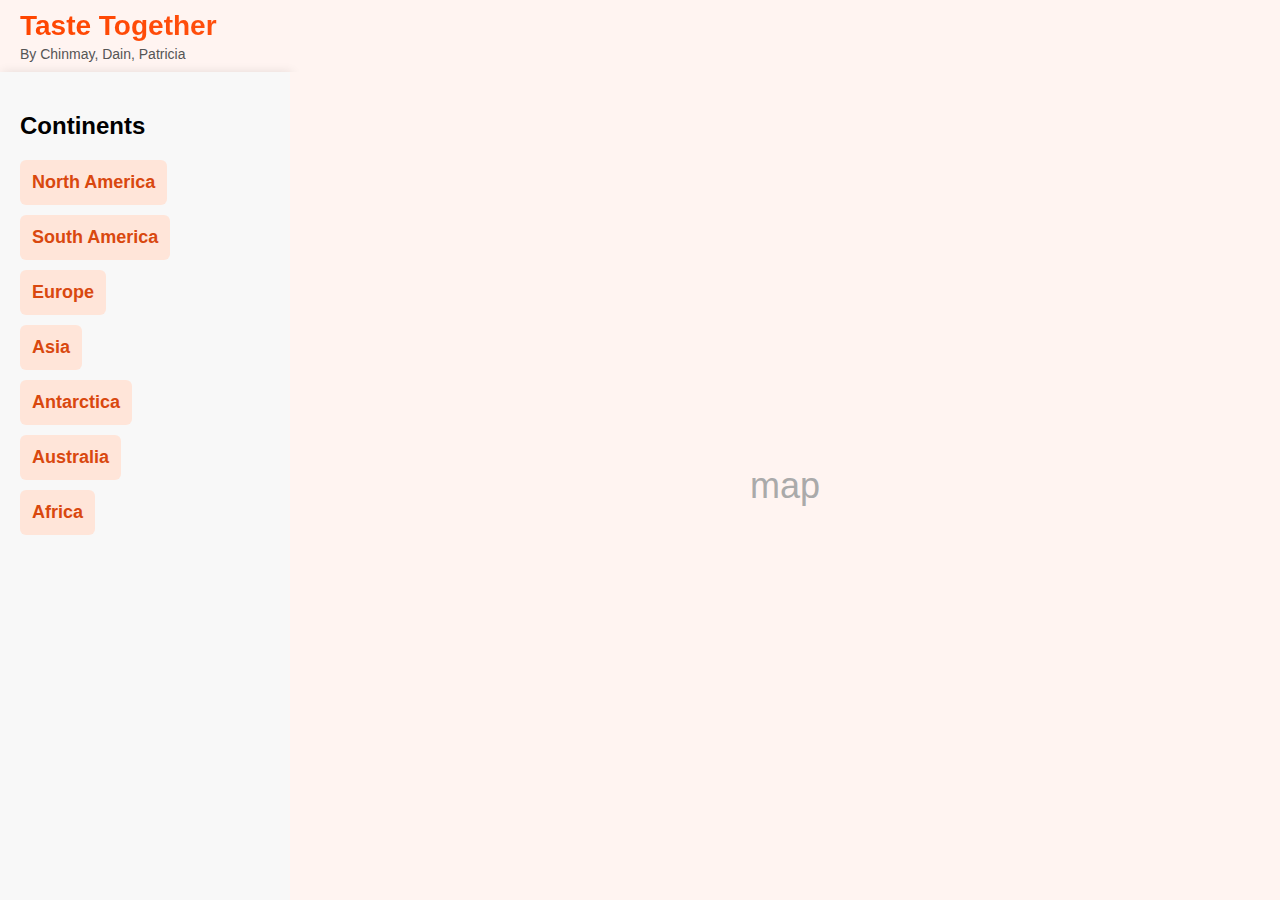
<file: index.html>
<!DOCTYPE html>
<html lang="en">
<head>
  <meta charset="UTF-8" />
  <meta name="viewport" content="width=device-width, initial-scale=1.0" />
  <title>Taste Together</title>
  <style>
    body {
      margin: 0;
      font-family: 'Impact', 'Arial Black', sans-serif;
      display: flex;
      height: 100vh;
      flex-direction: column;
    }

    .header {
      display: flex;
      flex-direction: column;
      padding: 10px 20px;
      background-color: #fff4f1;
      color: #ff4500;
    }

    .title {
      font-size: 28px;
      color: #ff4500;
      background: linear-gradient(to right, #ff4500, #ff7f50);
      -webkit-background-clip: text;
      -webkit-text-fill-color: transparent;
      font-weight: 900;
      margin: 0;
    }

    .authors {
      font-size: 14px;
      color: #555;
      margin-top: 4px;
    }

    .container {
      flex: 1;
      display: flex;
    }

    .sidebar {
      width: 250px;
      background-color: #f8f8f8;
      padding: 20px;
      box-shadow: 2px 0 10px rgba(0,0,0,0.1);
    }

    .continent-button {
      display: block;
      background-color: #ffe5d9;
      color: #d9480f;
      font-weight: bold;
      font-size: 18px;
      margin: 10px 0;
      padding: 12px;
      text-align: left;
      border: none;
      border-radius: 6px;
      cursor: pointer;
      transition: background-color 0.3s ease;
    }

    .continent-button:hover {
      background-color: #ffccbc;
    }

    .main {
      flex: 1;
      background-color: #fff4f1;
      display: flex;
      justify-content: center;
      align-items: center;
      font-size: 36px;
      color: #aaa;
    }
  </style>
</head>
<body>
  <div class="header">
    <div class="title">Taste Together</div>
    <div class="authors">By Chinmay, Dain, Patricia</div>
  </div>
  <div class="container">
    <div class="sidebar">
      <h2>Continents</h2>
      <button class="continent-button">North America</button>
      <button class="continent-button">South America</button>
      <button class="continent-button">Europe</button>
      <button class="continent-button">Asia</button>
      <button class="continent-button">Antarctica</button>
      <button class="continent-button">Australia</button>
      <button class="continent-button">Africa</button>
    </div>

    <div class="main">
      map
    </div>
  </div>
</body>
</html>
</file>
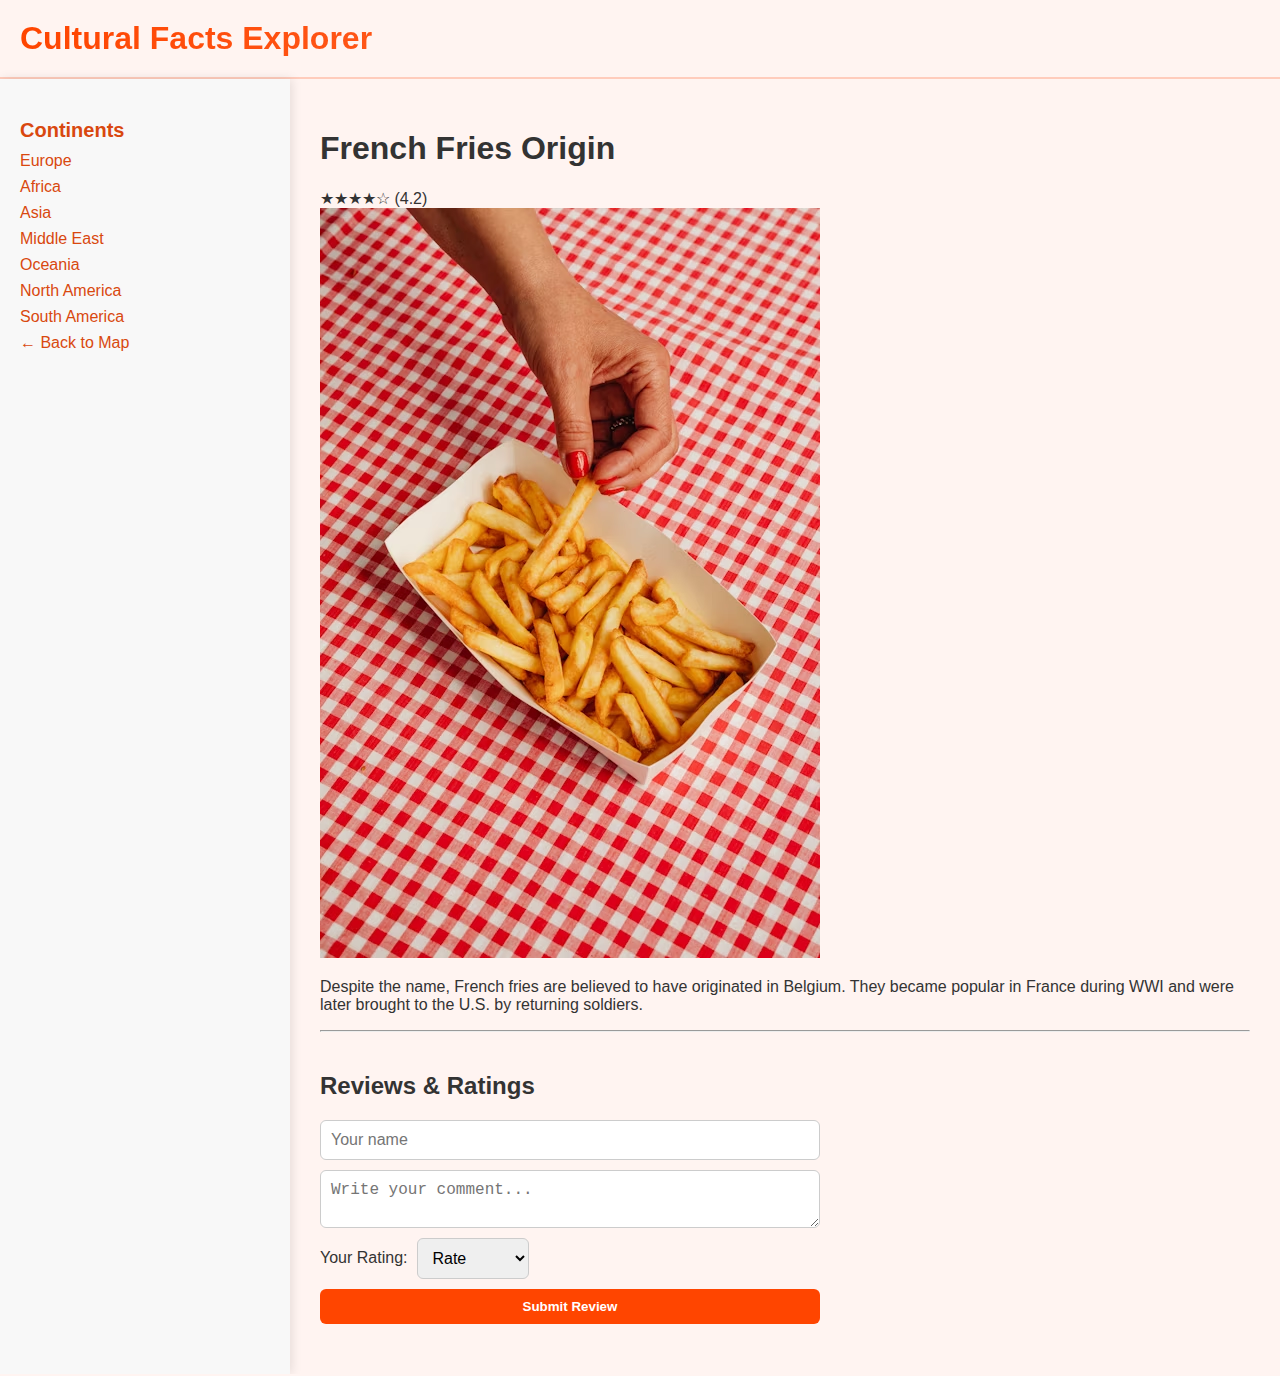
<file: facts.html>
<!DOCTYPE html>
<html lang="en">
<head>
  <meta charset="UTF-8" />
  <meta name="viewport" content="width=device-width, initial-scale=1.0"/>
  <title>Fact Detail</title>
  <link rel="stylesheet" href="css/style.css" />
</head>
<body>
  <div class="header">
    <div class="title">Cultural Facts Explorer</div>
  </div>

  <div class="content">
    <div class="sidebar">
      <h3>Continents</h3>
      <a href="fact.html?continent=Europe" data-continent="Europe">Europe</a>
      <a href="fact.html?continent=Africa" data-continent="Africa">Africa</a>
      <a href="fact.html?continent=Asia" data-continent="Asia">Asia</a>
      <a href="fact.html?continent=Middle%20East" data-continent="Middle East">Middle East</a>
      <a href="fact.html?continent=Oceania" data-continent="Oceania">Oceania</a>
      <a href="fact.html?continent=North%20America" data-continent="North America">North America</a>
      <a href="fact.html?continent=South%20America" data-continent="South America">South America</a>
      <a class="back-link" href="index.html">← Back to Map</a>
    </div>

    <div class="main">
      <div class="fact-header">
        <h1 id="fact-title">Cultural Fact</h1>
        <div class="rating" id="fact-rating">★★★★☆ (4.0)</div>
      </div>

      <img id="fact-image" src="images/fact1.jpg" alt="Cultural Image" class="fact-image"/>

      <p id="fact-description">
        This is a more detailed description of the cultural fact.
      </p>

      <hr/>

      <div class="review-section">
        <h2>Reviews & Ratings</h2>
        <form id="comment-form">
          <input type="text" id="username" placeholder="Your name" required />
          <textarea id="commentText" placeholder="Write your comment..." required></textarea>

          <div class="star-rating">
            <label for="rating">Your Rating:</label>
            <select id="rating" required>
              <option value="">Rate</option>
              <option value="5">★★★★★</option>
              <option value="4">★★★★☆</option>
              <option value="3">★★★☆☆</option>
              <option value="2">★★☆☆☆</option>
              <option value="1">★☆☆☆☆</option>
            </select>
          </div>

          <button type="submit">Submit Review</button>
        </form>

        <div id="comments-list" class="comments-list"></div>
      </div>
    </div>
  </div>

  <script>
    const factsData = {
      "Europe": {
        title: "French Fries Origin",
        image: "images/fact1.jpg",
        description: "Despite the name, French fries are believed to have originated in Belgium. They became popular in France during WWI and were later brought to the U.S. by returning soldiers.",
        rating: "★★★★☆ (4.2)"
      },
      "Africa": {
        title: "Ostrich Eggs in Cuisine",
        image: "images/fact2.jpg",
        description: "In various African cultures, ostrich eggs are used in traditional meals. A single ostrich egg can weigh over 3 pounds and feed a family of 6–10 people.",
        rating: "★★★☆☆ (3.7)"
      },
      "Asia": {
        title: "Kimchi Fermentation",
        image: "images/fact3.jpg",
        description: "In Korea, kimchi has been traditionally fermented underground in large earthenware jars called 'onggi'. The process preserves vegetables and enhances flavor.",
        rating: "★★★★★ (4.8)"
      },
      "Middle East": {
        title: "Sahara Snow",
        image: "images/fact4.jpg",
        description: "Although rare, the Sahara Desert has experienced snowfall. One notable instance was in 2018 when parts of Algeria saw several inches of snow.",
        rating: "★★★☆☆ (3.9)"
      },
      "Oceania": {
        title: "Kiwi – The Bird, Not the Fruit",
        image: "images/fact5.jpg",
        description: "The kiwi is a flightless bird native to New Zealand and serves as a national symbol. It is nocturnal and lays one of the largest eggs in relation to its body size.",
        rating: "★★★★☆ (4.4)"
      },
      "North America": {
        title: "Maple Syrup Culture",
        image: "images/fact6.jpg",
        description: "Maple syrup is a major product in Canada. It’s made by collecting sap from sugar maple trees and boiling it down to a syrupy consistency.",
        rating: "★★★★★ (4.6)"
      },
      "South America": {
        title: "Llamas in Andean Life",
        image: "images/fact7.jpg",
        description: "Llamas are domesticated animals commonly found in the Andes. They are used for transport, wool, and have strong cultural significance in Peru and Bolivia.",
        rating: "★★★★☆ (4.1)"
      }
    };

    const params = new URLSearchParams(window.location.search);
    const continent = params.get("continent") || "Europe";

    const data = factsData[continent];

    document.getElementById("fact-title").textContent = data.title;
    document.getElementById("fact-image").src = data.image;
    document.getElementById("fact-description").textContent = data.description;
    document.getElementById("fact-rating").textContent = data.rating;

    const form = document.getElementById('comment-form');
    const commentsList = document.getElementById('comments-list');

    form.addEventListener('submit', (e) => {
      e.preventDefault();

      const username = document.getElementById('username').value;
      const text = document.getElementById('commentText').value;
      const rating = document.getElementById('rating').value;

      const commentElement = document.createElement('div');
      commentElement.className = 'comment';

      commentElement.innerHTML = `
        <strong>${username}</strong> (${rating}★)<br/>
        <p>${text}</p>
        <hr/>
      `;

      commentsList.prepend(commentElement);

      form.reset();
    });
  </script>
</body>
</html>
</file>
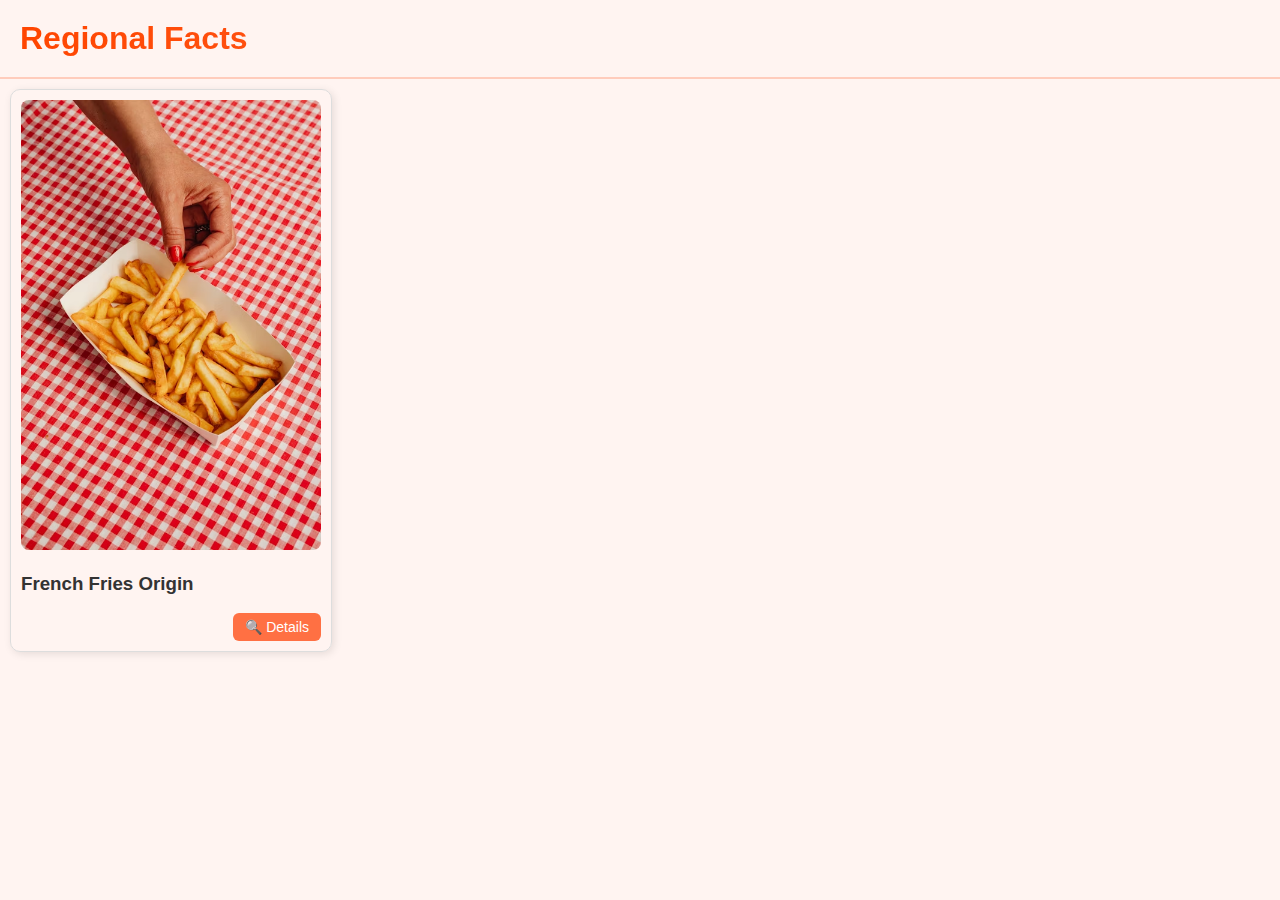
<file: window.html>
<!DOCTYPE html>
<html lang="en">
<head>
  <meta charset="UTF-8" />
  <meta name="viewport" content="width=device-width, initial-scale=1.0"/>
  <title>Facts for Region</title>
  <link rel="stylesheet" href="css/style.css" />
  <style>
    .fact-card {
      border: 1px solid #ddd;
      border-radius: 10px;
      padding: 10px;
      margin: 10px;
      max-width: 300px;
      box-shadow: 2px 2px 8px rgba(0,0,0,0.1);
    }
    .fact-image {
      width: 100%;
      border-radius: 8px;
    }
    .fact-actions {
      display: flex;
      justify-content: flex-end;
      margin-top: 8px;
    }
    .detail-link {
      background-color: #ff7043;
      color: white;
      padding: 6px 12px;
      text-decoration: none;
      border-radius: 6px;
      font-size: 14px;
    }
    .detail-link:hover {
      background-color: #ff5722;
    }
  </style>
</head>
<body>
  <div class="header">
    <div class="title">Regional Facts</div>
  </div>

  <div class="container facts-container" id="facts-container">
    <!-- Facts will be inserted here -->
  </div>

  <script>
    const params = new URLSearchParams(window.location.search);
    const continent = params.get("continent") || "Europe";

    const factsData = {
      "Europe": [
        { id: 1, name: "French Fries Origin", imageUrl: "images/fact1.jpg" },
      ],
      "Africa": [
        { id: 2, name: "Ostrich Eggs in Cuisine", imageUrl: "images/fact2.jpg" },
        { id: 4, name: "Snow in the Sahara", imageUrl: "images/fact4.jpg" },
      ],
      "Asia": [
        { id: 3, name: "Kimchi Fermentation", imageUrl: "images/fact3.jpg" },
      ],
      "Oceania": [
        { id: 5, name: "Kiwi – The Bird", imageUrl: "images/fact5.jpg" },
      ],
      "North America": [
        { id: 6, name: "Maple Syrup Culture", imageUrl: "images/fact6.jpg" },
      ],
      "South America": [
        { id: 7, name: "Llamas in Andes", imageUrl: "images/fact7.jpg" },
      ]
    };

    const container = document.getElementById("facts-container");
    const facts = factsData[continent] || [];

    if (facts.length === 0) {
      container.innerHTML = `<p>No facts found for ${continent}.</p>`;
    } else {
      facts.forEach(fact => {
        const card = document.createElement("div");
        card.className = "fact-card";

        card.innerHTML = `
          <img src="${fact.imageUrl}" alt="${fact.name}" class="fact-image" />
          <h3>${fact.name}</h3>
          <div class="fact-actions">
            <a class="detail-link" href="facts.html?id=${fact.id}">🔍 Details</a>
          </div>
        `;

        container.appendChild(card);
      });
    }
  </script>
</body>
</html>
</file>
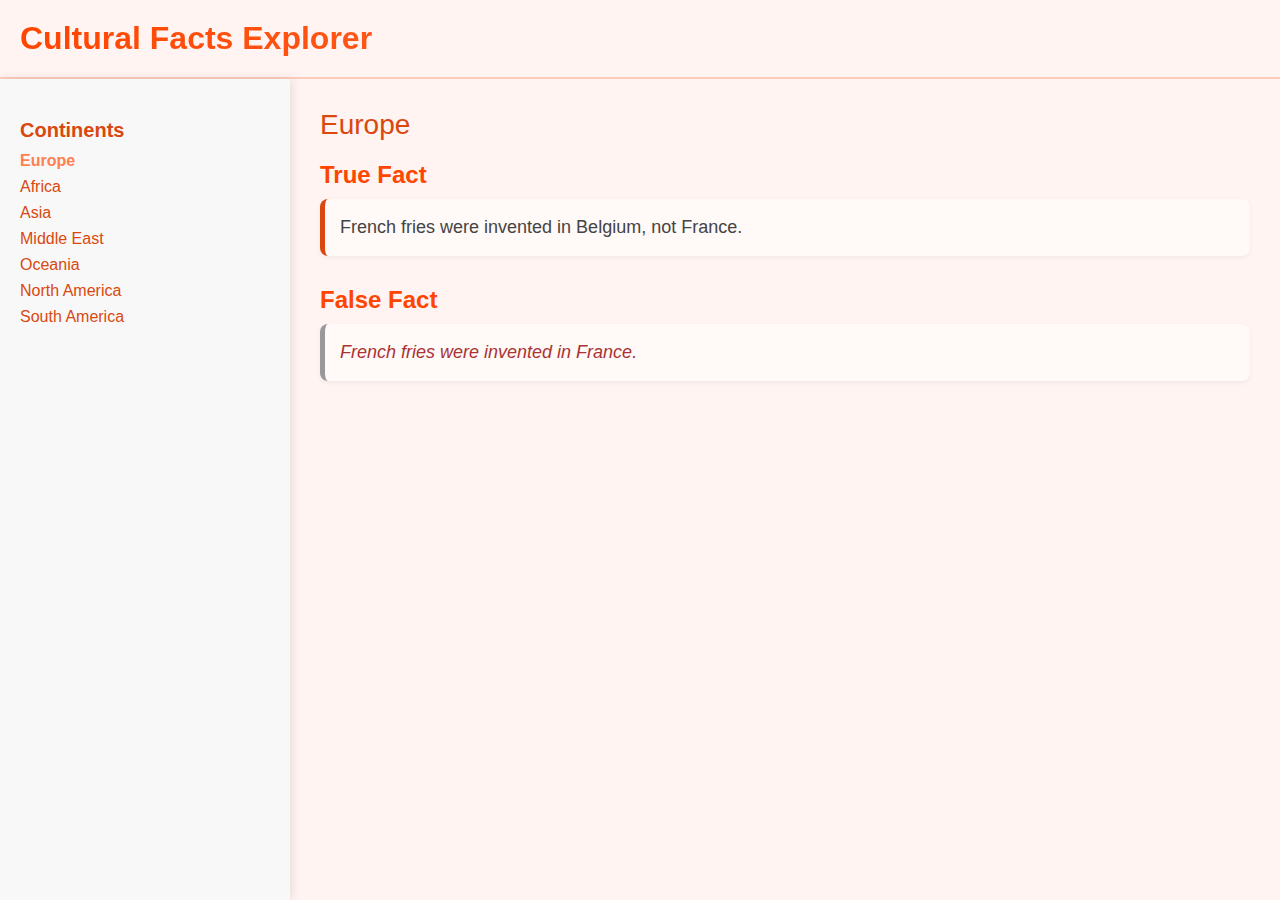
<file: .ipynb_checkpoints/facts-checkpoint.html>
<!DOCTYPE html>
<html lang="en">
<head>
  <meta charset="UTF-8" />
  <meta name="viewport" content="width=device-width, initial-scale=1.0"/>
  <title>Cultural Facts Explorer</title>
  <style>
    body {
      margin: 0;
      font-family: 'Impact', 'Arial Black', sans-serif;
      background-color: #fff4f1;
      color: #333;
      height: 100vh;
      display: flex;
      flex-direction: column;
    }
    .header {
      background-color: #fff4f1;
      padding: 20px;
      border-bottom: 2px solid #ffccbc;
    }
    .title {
      font-size: 32px;
      background: linear-gradient(to right, #ff4500, #ff7f50);
      -webkit-background-clip: text;
      -webkit-text-fill-color: transparent;
      font-weight: bold;
      margin: 0;
    }
    .content {
      flex: 1;
      display: flex;
    }
    .sidebar {
      width: 250px;
      background-color: #f8f8f8;
      padding: 20px;
      box-shadow: 2px 0 10px rgba(0,0,0,0.1);
    }
    .sidebar h3 {
      font-size: 20px;
      color: #d9480f;
      margin-bottom: 10px;
    }
    .sidebar a {
      display: block;
      font-size: 16px;
      color: #d9480f;
      text-decoration: none;
      margin: 8px 0;
      font-family: Arial, sans-serif;
      cursor: pointer;
    }
    .sidebar a:hover, .sidebar a.active {
      color: #ff7f50;
      font-weight: bold;
    }
    .main {
      flex: 1;
      padding: 30px;
      overflow-y: auto;
      font-family: Arial, sans-serif;
    }
    .fact-title {
      font-size: 28px;
      color: #d9480f;
      margin-bottom: 20px;
    }
    .fact-section {
      margin-bottom: 30px;
    }
    .fact-section h2 {
      color: #ff4500;
      margin-bottom: 10px;
    }
    .fact-text {
      font-size: 18px;
      line-height: 1.5;
      color: #444;
      padding: 15px;
      border-radius: 8px;
      background-color: #fff9f7;
      box-shadow: 0 2px 5px rgba(0,0,0,0.05);
      border-left: 5px solid #d9480f;
    }
    .fact-text.false {
      border-left-color: #999;
      color: #a33;
      font-style: italic;
    }
  </style>
</head>
<body>
  <div class="header">
    <div class="title">Cultural Facts Explorer</div>
  </div>

  <div class="content">
    <div class="sidebar">
      <h3>Continents</h3>
      <a href="#" class="active" data-continent="Europe">Europe</a>
      <a href="#" data-continent="Africa">Africa</a>
      <a href="#" data-continent="Asia">Asia</a>
      <a href="#" data-continent="Middle East">Middle East</a>
      <a href="#" data-continent="Oceania">Oceania</a>
      <a href="#" data-continent="North America">North America</a>
      <a href="#" data-continent="South America">South America</a>
    </div>

    <div class="main" id="main-content">
      <!-- Fact content will load here -->
    </div>
  </div>

  <script>
    const factsData = {
      "Europe": {
        true: "French fries were invented in Belgium, not France.",
        false: "French fries were invented in France."
      },
      "Africa": {
        true: "In some African cultures, a single ostrich egg can feed up to 10 people.",
        false: "In Africa, ostrich eggs are too small to feed anyone."
      },
      "Asia": {
        true: "Traditional Korean kimchi is fermented underground in clay pots.",
        false: "Kimchi is traditionally made with raw fish only."
      },
      "Middle East": {
        true: "Snow once fell in the Sahara Desert.",
        false: "The Sahara Desert never experiences snow."
      },
      "Oceania": {
        true: "New Zealand’s national animal is the kiwi — a bird, not a fruit.",
        false: "The kiwi fruit is New Zealand’s national animal."
      },
      "North America": {
        true: "Canadians tap trees to make maple syrup.",
        false: "Maple syrup is made from pine trees."
      },
      "South America": {
        true: "In some Andean cities, llamas are part of daily life and walk the streets.",
        false: "Llamas are only found in zoos in South America."
      }
    };

    const mainContent = document.getElementById('main-content');
    const sidebarLinks = document.querySelectorAll('.sidebar a');

    function loadFacts(continent) {
      const data = factsData[continent];
      mainContent.innerHTML = `
        <div class="fact-title">${continent}</div>
        <div class="fact-section">
          <h2>True Fact</h2>
          <div class="fact-text">${data.true}</div>
        </div>
        <div class="fact-section">
          <h2>False Fact</h2>
          <div class="fact-text false">${data.false}</div>
        </div>
      `;
    }

    sidebarLinks.forEach(link => {
      link.addEventListener('click', e => {
        e.preventDefault();

        sidebarLinks.forEach(l => l.classList.remove('active'));
        link.classList.add('active');

        const continent = link.getAttribute('data-continent');
        loadFacts(continent);
      });
    });

    // Load default
    loadFacts('Europe');
  </script>
</body>
</html>
</file>
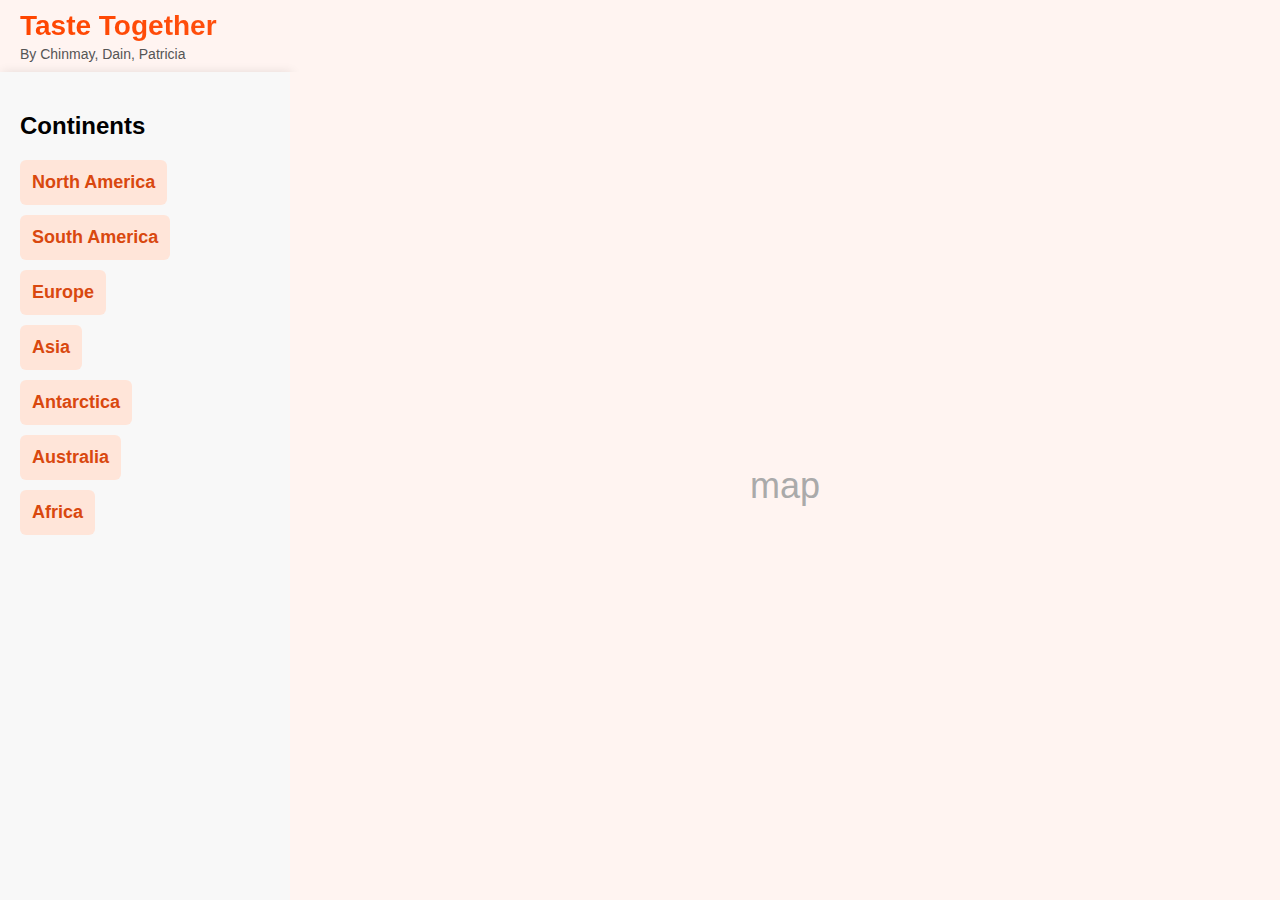
<file: .ipynb_checkpoints/index-checkpoint.html>
<!DOCTYPE html>
<html lang="en">
<head>
  <meta charset="UTF-8" />
  <meta name="viewport" content="width=device-width, initial-scale=1.0" />
  <title>Taste Together</title>
  <style>
    body {
      margin: 0;
      font-family: 'Impact', 'Arial Black', sans-serif;
      display: flex;
      height: 100vh;
      flex-direction: column;
    }

    .header {
      display: flex;
      flex-direction: column;
      padding: 10px 20px;
      background-color: #fff4f1;
      color: #ff4500;
    }

    .title {
      font-size: 28px;
      color: #ff4500;
      background: linear-gradient(to right, #ff4500, #ff7f50);
      -webkit-background-clip: text;
      -webkit-text-fill-color: transparent;
      font-weight: 900;
      margin: 0;
    }

    .authors {
      font-size: 14px;
      color: #555;
      margin-top: 4px;
    }

    .container {
      flex: 1;
      display: flex;
    }

    .sidebar {
      width: 250px;
      background-color: #f8f8f8;
      padding: 20px;
      box-shadow: 2px 0 10px rgba(0,0,0,0.1);
    }

    .continent-button {
      display: block;
      background-color: #ffe5d9;
      color: #d9480f;
      font-weight: bold;
      font-size: 18px;
      margin: 10px 0;
      padding: 12px;
      text-align: left;
      border: none;
      border-radius: 6px;
      cursor: pointer;
      transition: background-color 0.3s ease;
    }

    .continent-button:hover {
      background-color: #ffccbc;
    }

    .main {
      flex: 1;
      background-color: #fff4f1;
      display: flex;
      justify-content: center;
      align-items: center;
      font-size: 36px;
      color: #aaa;
    }
  </style>
</head>
<body>
  <div class="header">
    <div class="title">Taste Together</div>
    <div class="authors">By Chinmay, Dain, Patricia</div>
  </div>
  <div class="container">
    <div class="sidebar">
      <h2>Continents</h2>
      <button class="continent-button">North America</button>
      <button class="continent-button">South America</button>
      <button class="continent-button">Europe</button>
      <button class="continent-button">Asia</button>
      <button class="continent-button">Antarctica</button>
      <button class="continent-button">Australia</button>
      <button class="continent-button">Africa</button>
    </div>

    <div class="main">
      map
    </div>
  </div>
</body>
</html>
</file>
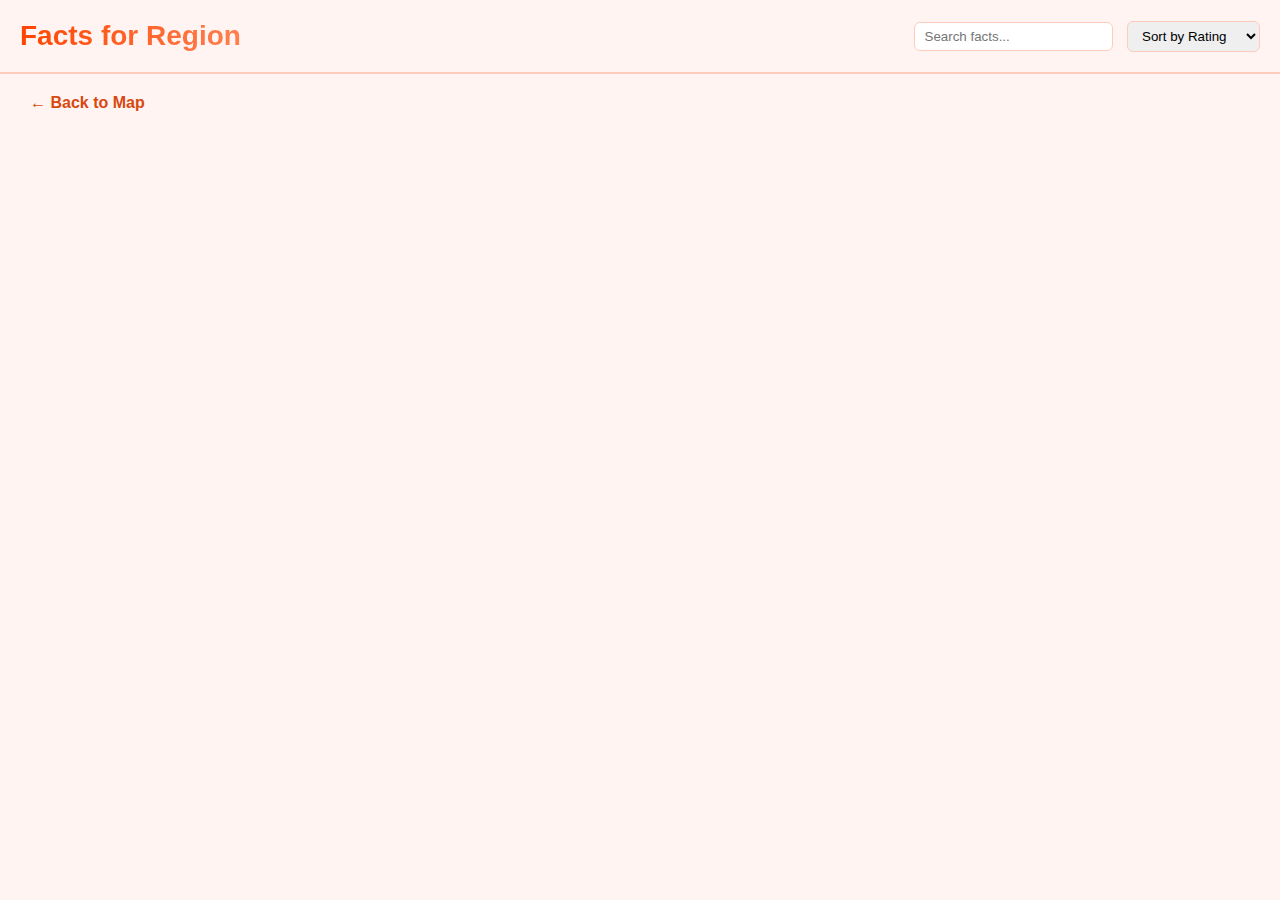
<file: .ipynb_checkpoints/window-checkpoint.html>
<!DOCTYPE html>
<html lang="en">
<head>
<meta charset="UTF-8" />
<meta name="viewport" content="width=device-width, initial-scale=1" />
<title>Region Facts</title>
<style>
  body {
    margin: 0; font-family: 'Impact', 'Arial Black', sans-serif; background: #fff4f1; color: #333;
    display: flex; flex-direction: column; min-height: 100vh;
  }
  .header {
    padding: 20px; border-bottom: 2px solid #ffccbc; background: #fff4f1;
    display: flex; justify-content: space-between; align-items: center;
  }
  .title {
    font-size: 28px;
    background: linear-gradient(to right, #ff4500, #ff7f50);
    -webkit-background-clip: text;
    -webkit-text-fill-color: transparent;
    font-weight: bold;
    margin: 0;
  }
  .controls {
    font-family: Arial, sans-serif;
  }
  .controls input[type="search"] {
    padding: 6px 10px;
    border: 1px solid #ffccbc;
    border-radius: 6px;
    margin-right: 10px;
  }
  .controls select {
    padding: 6px 10px;
    border: 1px solid #ffccbc;
    border-radius: 6px;
  }
  main {
    flex: 1;
    padding: 20px 30px;
    overflow-y: auto;
    font-family: Arial, sans-serif;
  }
  .cards {
    display: grid;
    grid-template-columns: repeat(auto-fill,minmax(250px,1fr));
    gap: 20px;
  }
  .card {
    background: #fff9f7;
    border-radius: 12px;
    box-shadow: 0 4px 10px rgba(0,0,0,0.1);
    overflow: hidden;
    cursor: pointer;
    transition: box-shadow 0.3s;
    display: flex;
    flex-direction: column;
  }
  .card:hover {
    box-shadow: 0 6px 14px rgba(0,0,0,0.15);
  }
  .card img {
    width: 100%;
    height: 140px;
    object-fit: cover;
  }
  .card-content {
    padding: 15px;
    flex: 1;
    display: flex;
    flex-direction: column;
  }
  .card-title {
    color: #d9480f;
    font-size: 20px;
    margin: 0 0 8px;
    flex-shrink: 0;
  }
  .card-description {
    color: #555;
    font-size: 14px;
    flex-grow: 1;
  }
  .card-rating {
    margin-top: 10px;
    color: #ffc107;
    font-size: 18px;
  }
  a.back-link {
    font-family: Arial, sans-serif;
    color: #d9480f;
    text-decoration: none;
    font-weight: bold;
  }
  a.back-link:hover {
    color: #ff7f50;
  }
</style>
</head>
<body>

  <div class="header">
    <div class="title" id="region-title">Facts for Region</div>
    <div class="controls">
      <input type="search" id="search-input" placeholder="Search facts..." />
      <select id="sort-select">
        <option value="rating">Sort by Rating</option>
        <option value="newest">Sort by Newest</option>
      </select>
    </div>
  </div>

  <main>
    <a href="index.html" class="back-link">← Back to Map</a>
    <div class="cards" id="facts-cards">
      <!-- Fact cards inserted here -->
    </div>
  </main>

  <script>
    // Demo facts data (would be loaded from server/database)
    const allFacts = [
      {id: 1, continent: "Europe", name: "Belgium invented French fries", imageUrl: "https://via.placeholder.com/400x200?text=French+Fries", description: "French fries were actually invented in Belgium.", rating: 4.5, date: "2023-06-01"},
      {id: 2, continent: "Europe", name: "France invented French fries", imageUrl: "https://via.placeholder.com/400x200?text=French+Fries+Myth", description: "It’s a common myth that France invented French fries.", rating: 2.0, date: "2022-11-15"},
      {id: 3, continent: "Asia", name: "Kimchi fermented underground", imageUrl: "https://via.placeholder.com/400x200?text=Kimchi", description: "Traditional Korean kimchi is fermented underground in clay pots.", rating: 4.8, date: "2023-04-10"},
      {id: 4, continent: "Asia", name: "Kimchi made with raw fish", imageUrl: "https://via.placeholder.com/400x200?text=Kimchi+Myth", description: "False fact: Kimchi is made only with raw fish.", rating: 1.9, date: "2023-02-01"},
      // add more demo facts for other continents...
    ];

    function getQueryParam(name) {
      const params = new URLSearchParams(window.location.search);
      return params.get(name);
    }

    const continent = getQueryParam('continent') || 'Europe';
    const regionTitle = document.getElementById('region-title');
    const cardsContainer = document.getElementById('facts-cards');
    const searchInput = document.getElementById('search-input');
    const sortSelect = document.getElementById('sort-select');

    regionTitle.textContent = `Facts for ${continent}`;

    // Filter and sort logic
    function renderCards() {
      const searchTerm = searchInput.value.toLowerCase();

      let filteredFacts = allFacts.filter(fact => fact.continent === continent);

      if(searchTerm) {
        filteredFacts = filteredFacts.filter(fact => fact.name.toLowerCase().includes(searchTerm));
      }

      if(sortSelect.value === 'rating') {
        filteredFacts.sort((a,b) => b.rating - a.rating);
      } else if(sortSelect.value === 'newest') {
        filteredFacts.sort((a,b) => new Date(b.date) - new Date(a.date));
      }

      cardsContainer.innerHTML = filteredFacts.map(fact => `
        <a href="facts.html?id=${fact.id}" class="card" title="${fact.description}">
          <img src="${fact.imageUrl}" alt="${fact.name}" />
          <div class="card-content">
            <h3 class="card-title">${fact.name}</h3>
            <p class="card-description">${fact.description}</p>
            <div class
</file>
<file: css/style.css>
body {
  margin: 0;
  font-family: 'Impact', 'Arial Black', sans-serif;
  background-color: #fff4f1;
  color: #333;
  height: 100vh;
  display: flex;
  flex-direction: column;
}

.header {
  background-color: #fff4f1;
  padding: 20px;
  border-bottom: 2px solid #ffccbc;
}

.title {
  font-size: 32px;
  background: linear-gradient(to right, #ff4500, #ff7f50);
  -webkit-background-clip: text;
  -webkit-text-fill-color: transparent;
  font-weight: bold;
  margin: 0;
}

.content {
  flex: 1;
  display: flex;
}

.sidebar {
  width: 250px;
  background-color: #f8f8f8;
  padding: 20px;
  box-shadow: 2px 0 10px rgba(0,0,0,0.1);
}

.sidebar h3 {
  font-size: 20px;
  color: #d9480f;
  margin-bottom: 10px;
}

.sidebar a {
  display: block;
  font-size: 16px;
  color: #d9480f;
  text-decoration: none;
  margin: 8px 0;
  font-family: Arial, sans-serif;
  cursor: pointer;
}

.sidebar a:hover,
.sidebar a.active {
  color: #ff7f50;
  font-weight: bold;
}

.main {
  flex: 1;
  padding: 30px;
  overflow-y: auto;
  font-family: Arial, sans-serif;
}

.fact-title {
  font-size: 28px;
  color: #d9480f;
  margin-bottom: 20px;
}

.fact-section {
  margin-bottom: 30px;
}

.fact-section h2 {
  color: #ff4500;
  margin-bottom: 10px;
}

.fact-text {
  font-size: 18px;
  line-height: 1.5;
  color: #444;
  padding: 15px;
  border-radius: 8px;
  background-color: #fff9f7;
  box-shadow: 0 2px 5px rgba(0,0,0,0.05);
  border-left: 5px solid #d9480f;
}

.fact-text.false {
  border-left-color: #999;
  color: #a33;
  font-style: italic;
}

.review-section {
  margin-top: 40px;
}

.review-section h3 {
  color: #d9480f;
  margin-bottom: 10px;
}

#comment-form {
  display: flex;
  flex-direction: column;
  gap: 10px;
  max-width: 500px;
}

#comment-form input,
#comment-form textarea,
#comment-form select {
  padding: 10px;
  font-size: 16px;
  border: 1px solid #ccc;
  border-radius: 6px;
}

#comment-form button {
  background-color: #ff4500;
  color: white;
  font-weight: bold;
  border: none;
  border-radius: 6px;
  padding: 10px;
  cursor: pointer;
}

.comments-list {
  margin-top: 20px;
  max-width: 600px;
}

.comment {
  background-color: #fff;
  padding: 10px 15px;
  border-radius: 6px;
  margin-bottom: 10px;
  box-shadow: 0 2px 4px rgba(0,0,0,0.05);
}

.comment strong {
  color: #d9480f;
}

.star-rating {
  display: flex;
  align-items: center;
  gap: 10px;
}
</file>
